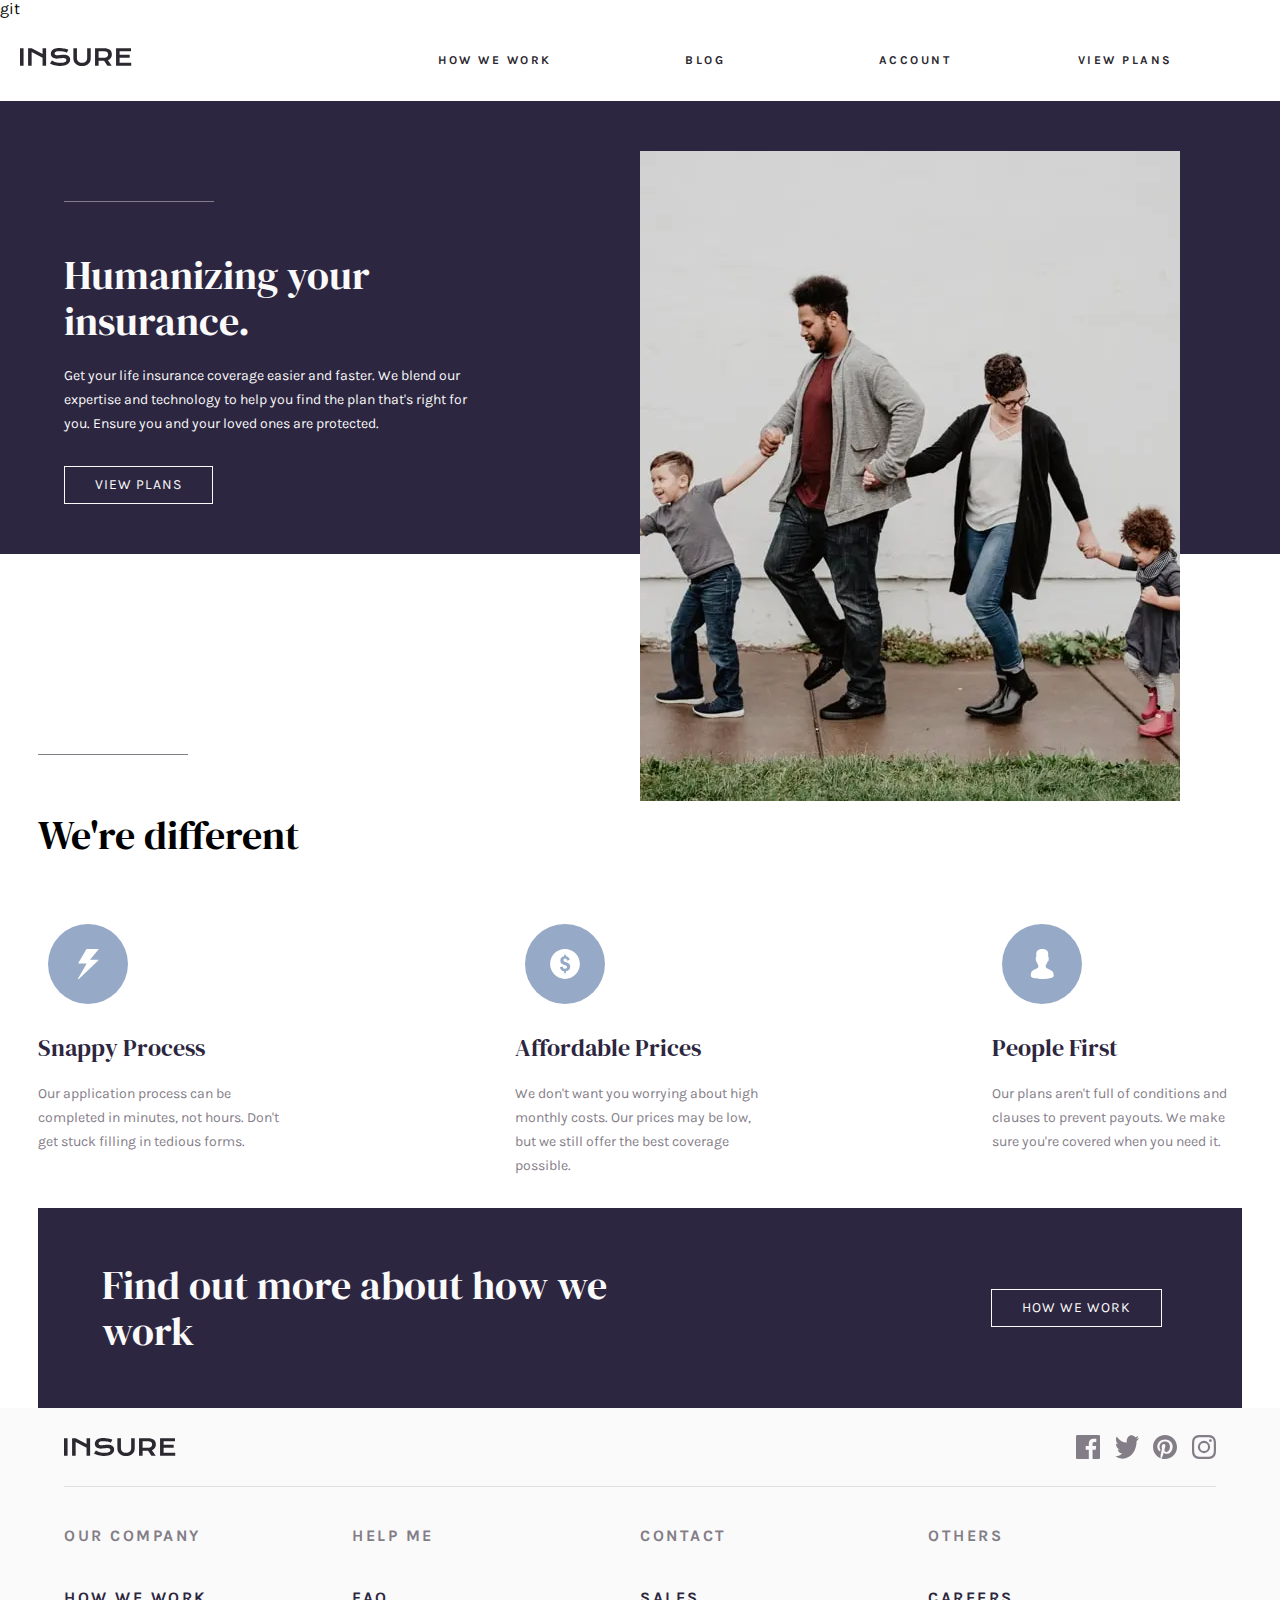
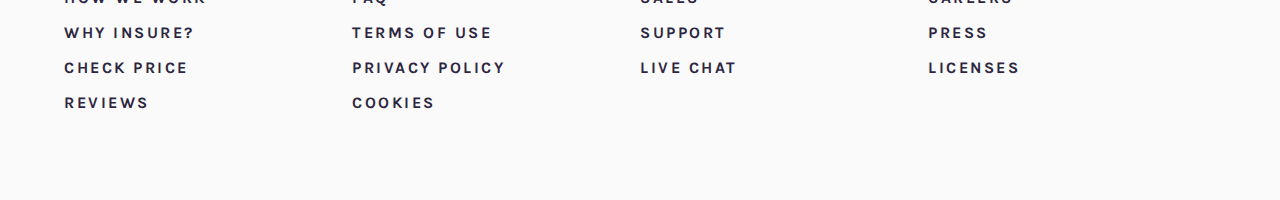
<file: index.html>
<!DOCTYPE html>
<html lang="en">
  <head>
    <meta charset="UTF-8" />
    <meta http-equiv="X-UA-Compatible" content="IE=edge" />
    <meta name="viewport" content="width=device-width, initial-scale=1.0" />
    <title>Document</title>
    <link rel="preconnect" href="https://fonts.googleapis.com" />
    <link rel="preconnect" href="https://fonts.gstatic.com" crossorigin />
    git
    <link
      href="https://fonts.googleapis.com/css2?family=DM+Serif+Display&display=swap"
      rel="stylesheet"
    />
    <link
      href="https://fonts.googleapis.com/css2?family=Karla&display=swap"
      rel="stylesheet"
    />
    <link rel="stylesheet" href="/css/styles.css" />
  </head>
  <body>
    <header class="header__block">
      <nav class="nav collapsible">
        <a class="brand" href="/"> <img src="/images/logo.svg" alt="" /></a>
        <img
          id="navobject"
          class="nav__object"
          src="/images/icon-hamburger.svg"
          alt=""
          onclick="chngimg()"
        />
        <ul class="list collapsible__content nav__list">
          <li class="nav__item"><a href="#">HOW WE WORK</a></li>
          <li class="nav__item"><a href="#">BLOG</a></li>
          <li class="nav__item"><a href="#">ACCOUNT</a></li>
          <li class="nav__item"><a href="#">VIEW PLANS</a></li>

          <img
            class="nav__img"
            src="/images/bg-pattern-mobile-nav.svg"
            alt=""
          />
        </ul>
      </nav>
    </header>
    <section class="hero__block">
      <img class="hero__image" />
      <div class="banner banner--top">
        <div class="banner__content">
          <div class="line"></div>
          <h1 class="banner__title">Humanizing your insurance.</h1>
          <p class="banner__text">
            Get your life insurance coverage easier and faster. We blend our
            expertise and technology to help you find the plan that's right for
            you. Ensure you and your loved ones are protected.
          </p>
          <button class="btn">VIEW PLANS</button>
        </div>
      </div>
    </section>

    <section class="content__block">
      <header class="content__header">
        <div class="line"></div>
        <h1>We're different</h1>
      </header>
      <div class="points">
        <div class="main-point">
          <img
            class="icon--standard"
            src="/images/icon-snappy-process.svg"
            alt=""
          />
          <h2 class="main-point__title">Snappy Process</h2>
          <p class="main-point__content">
            Our application process can be completed in minutes, not hours.
            Don't get stuck filling in tedious forms.
          </p>
        </div>
        <div class="main-point">
          <img
            class="icon--standard"
            src="/images/icon-affordable-prices.svg"
            alt=""
          />
          <h2 class="main-point__title">Affordable Prices</h2>
          <p class="main-point__content">
            We don't want you worrying about high monthly costs. Our prices may
            be low, but we still offer the best coverage possible.
          </p>
        </div>
        <div class="main-point">
          <img
            class="icon--standard"
            src="/images/icon-people-first.svg"
            alt=""
          />
          <h2 class="main-point__title">People First</h2>
          <p class="main-point__content">
            Our plans aren't full of conditions and clauses to prevent payouts.
            We make sure you're covered when you need it.
          </p>
        </div>
      </div>

      <div class="banner banner--bottom">
        <div class="banner__content">
          <h1 class="banner__title">Find out more about how we work</h1>
          <button class="btn">HOW WE WORK</button>
        </div>
      </div>
    </section>
    <section class="footer">
      <section class="footer__content">
        <section class="footer__header">
          <img class="brand" src="/images/logo.svg" alt="" />
          <div class="social-media__links">
            <img src="/images/icon-facebook.svg" alt="" />
            <img src="/images/icon-twitter.svg" alt="" />
            <img src="/images/icon-pinterest.svg" alt="" />
            <img src="/images/icon-instagram.svg" alt="" />
          </div>
        </section>
        <div class="footer__line"></div>
        <section class="footer__body">
          <ul class="list">
            <li class="list__header">OUR COMPANY</li>
            <li class="list__item"><a href="#">HOW WE WORK</a></li>
            <li class="list__item"><a href="#">WHY INSURE?</a></li>
            <li class="list__item"><a href="#">CHECK PRICE</a></li>
            <li class="list__item"><a href="#">REVIEWS</a></li>
          </ul>
          <ul class="list">
            <li class="list__header">HELP ME</li>
            <li class="list__item"><a href="#">FAQ</a></li>
            <li class="list__item"><a href="#">TERMS OF USE</a></li>
            <li class="list__item"><a href="#">PRIVACY POLICY</a></li>
            <li class="list__item"><a href="#">COOKIES</a></li>
          </ul>
          <ul class="list">
            <li class="list__header">CONTACT</li>
            <li class="list__item"><a href="#">SALES</a></li>
            <li class="list__item"><a href="#">SUPPORT</a></li>
            <li class="list__item"><a href="#">LIVE CHAT</a></li>
          </ul>
          <ul class="list">
            <li class="list__header">OTHERS</li>
            <li class="list__item"><a href="#">CAREERS</a></li>
            <li class="list__item"><a href="#">PRESS</a></li>
            <li class="list__item"><a href="#">LICENSES</a></li>
          </ul>
        </section>
      </section>
    </section>

    <script src="/js/main.js"></script>
  </body>
</html>
</file>
<file: css/styles.css>
@import url(./normalize.css);

@font-face {
  font-family: "butlerbold";
  src: url("/css/fonts/butler/butler_bold-webfont.woff2") format("woff2"),
    url("/css/fonts/butler/butler_bold-webfont.woff") format("woff");
  font-weight: normal;
  font-style: normal;
}

/* Color Palette */
:root {
  --color-primary: hsl(256, 26%, 20%);
  --color-primarytwo: hsl(216, 30%, 68%);
  --color-neutral: hsl(270, 9%, 17%);
  --color-neutraltwo: hsl(273, 4%, 51%);
  --color-white: hsl(0, 0%, 98%);
  --color-line: hsl(0, 0%, 87.5%);
  --mobile-max-width: 375px;
}

/* Typography */

*,
*::after,
*::before {
  box-sizing: border-box;
}

html {
  font-size: 62.5%;
}

h1,
h2,
h3,
h4,
h5,
h6 {
  font-family: "DM Serif Display", serif;
  font-weight: 400;
}

p {
  font-size: 1.4rem;
  line-height: 2.4rem;
}
body {
  font-family: "Karla", sans-serif;
  font-size: 1.6rem;
}

h1 {
  font-size: 4rem;
}

/* Collapsible */
.collapsible__content {
  max-height: 0;
  overflow: hidden;
  opacity: 0;
  transition: all 0.3s;
}

.collapsible--expanded .collapsible__content {
  max-height: 100vh;
  opacity: 1;
}

/* Icon Images */
.icon--standard {
  width: 8rem;
  height: 8rem;
  margin: 1rem;
}

/* Lists */
.list {
  list-style: none;
  padding-left: 0;
}
/* brand */
.brand {
  margin: 3rem 2rem 3rem 2rem;
}
/* Navigation */
.header__block {
  display: flex;
  flex-direction: row;
  justify-content: center;
}

.nav {
  display: flex;
  flex-direction: row;
  justify-content: space-between;
  align-items: center;
  flex-wrap: wrap;
  max-width: var(--mobile-max-width);
}

.nav__object {
  padding: 2rem;
}

.nav__list {
  background: var(--color-neutral);
  width: 100%;
  margin: 0;
  text-decoration: none;
  display: flex;
  flex-direction: column;
  align-items: center;
  letter-spacing: 0.25rem;
}

.nav__item {
  display: inline-block;
  align-items: center;
  width: 25rem;
  padding: 1.5rem;
  margin: 0.5rem;
  text-align: center;
  border: 1px solid rgba(0, 0, 0, 0);
}

.nav__item:hover {
  border: 1px solid var(--color-white);
  padding: 1.5rem - 1px;
  margin: 0.5rem - 1px;
}

.nav__item > a {
  color: var(--color-white);
  font-weight: bold;
  text-decoration: none;
}

.nav__img {
  margin-top: 4rem;
  stroke: #96a9c6;
}

@media screen and (min-width: 768px) {
  .header__block {
    display: block;
  }

  .nav {
    flex-wrap: nowrap;
    flex-direction: space-between;
    max-width: unset;
  }

  .nav__object {
    display: none;
  }
  .nav__img {
    width: 0;
    height: 0;
  }
  .nav__list {
    max-height: 100vh;
    background: #fff;
    opacity: 1;
    display: flex;
    width: auto;
    flex-direction: row;
    margin: 0 5rem 0 5rem;
  }

  .nav__item {
    padding: 1rem;
    vertical-align: center;
    max-width: 20rem;
  }

  .nav__item:hover {
    border: 1px solid var(--color-neutraltwo);
    background: var(--color-neutral);
    color: var(--color-white);
  }

  .nav__item:hover > a {
    color: var(--color-white);
  }

  .nav__item > a {
    color: var(--color-neutral);
    font-size: 1.2rem;
    width: 100%;
    height: 100%;
    white-space: nowrap;
  }
}

/* points */

.points {
  display: flex;
  flex-direction: column;
  align-items: center;
  max-width: var(--mobile-max-width);
}

.main-point {
  display: flex;
  flex-direction: column;
  align-items: center;
  width: 25rem;
  margin: 3rem 0 3rem 0;
}

.main-point__title {
  color: var(--color-primary);
  text-align: center;
}

.main-point__content {
  color: var(--color-neutraltwo);
  text-align: center;
  margin: 0;
}

@media screen and (min-width: 768px) {
  .points {
    display: flex;
    flex-direction: row;
    align-items: flex-start;
    justify-content: space-between;
    max-width: unset;
  }

  .main-point {
    display: flex;
    flex-direction: column;
    align-items: flex-start;
    width: 25rem;
    margin: 3rem 0 3rem 0;
  }
  .main-point__title {
    text-align: left;
  }

  .main-point__content {
    text-align: left;
  }
}

/* buttons */
.btn {
  background: var(--color-primary);
  color: var(--color-white);
  border: 1px solid var(--color-white);
  font-size: 1.4rem;
  font-family: "Karla", sans-serif;
  padding: 1rem 3rem 1rem 3rem;
  letter-spacing: 1px;
}

.btn:hover {
  background: var(--color-white);
  color: var(--color-primary);
  border: 1px solid var(--color-primary);
  cursor: pointer;
}

/* banner */
.banner {
  background: var(--color-primary);
}

.banner--top {
  max-width: var(--mobile-max-width);
  min-height: 375px;
}

.banner--bottom {
  max-width: 300px;
  min-height: 300px;
}

.banner__content {
  display: flex;
  flex-direction: column;
  align-items: center;
}

.banner__title {
  color: var(--color-white);
  text-align: center;
  margin: 2rem 3rem 2rem 3rem;
}
.banner__text {
  color: var(--color-white);
  text-align: center;
  margin: 0 3rem 3rem 3rem;
}

.banner--top .btn {
  margin-bottom: 5rem;
}

.banner--bottom .btn {
  margin: 0 0 3rem 0;
}

@media screen and (min-width: 768px) {
  .banner--top {
    max-width: none;
    min-height: unset;
    width: 100%;
  }

  .banner--bottom {
    display: flex;
    flex-direction: column;
    justify-content: center;
    max-width: none;
    min-height: 200px;
  }

  .banner__text {
    text-align: left;
    margin: 0 3rem 3rem 5vw;
  }

  .banner--top .banner__content {
    align-items: flex-start;
    max-width: 40vw;
  }

  .banner--bottom .banner__content {
    flex-direction: row;
    justify-content: space-between;
    align-items: center;
  }

  .banner--bottom .banner__title {
    max-width: 40vw;
  }

  .banner__title {
    color: var(--color-white);
    text-align: left;
    margin: 2rem 3rem 2rem 5vw;
  }
  .banner--top .btn {
    margin: 0 0 5rem 5vw;
  }

  .banner--bottom .btn {
    margin: 0 8rem 0 0;
  }
}

/* socialmedia */

.social-media__links {
  display: flex;
  flex-direction: row;
  justify-content: space-between;
  width: 140px;
  margin-bottom: 3rem;
}

.social-media__icons {
  fill: #837d88;
}

.social-media__icons:hover {
  fill: yellow;
  cursor: pointer;
}

/* footer */

.footer {
  display: flex;
  flex-direction: column;
  align-items: center;
}

.footer__content {
  display: flex;
  flex-direction: column;
  align-items: center;
  background: var(--color-white);
  width: 375px;
}
.footer__header {
  display: flex;
  flex-direction: column;
  align-items: center;
}

.footer__line {
  width: 80%;
  border-bottom: 1px solid var(--color-line);
  margin: 0 0 1rem 0;
}

.footer__body {
  padding: 0 0 8rem 0;
}

.footer__body .list {
  width: 100%;
  margin: 3rem 0 0 0;
  display: flex;
  flex-direction: column;
  align-items: center;
  letter-spacing: 0.25rem;
  white-space: nowrap;
}

.footer__body .list > .list__header {
  color: var(--color-neutraltwo);
  text-decoration: none;
  font-weight: 700;
  margin-bottom: 3.5rem;
}
.footer__body .list > .list__item > a {
  color: var(--color-primary);
  text-decoration: none;
  font-weight: 700;
  line-height: 3.5rem;
}

@media screen and (min-width: 768px) {
  .footer {
    background: var(--color-white);
    padding: 0 5vw 0 5vw;
    display: block;
    max-width: none;
  }

  .footer__content {
    display: block;
    width: unset;
  }

  .footer__header {
    flex-direction: row;
    justify-content: space-between;
  }

  .footer__header .brand {
    margin-left: 0;
  }
  .footer__header .social-media__links {
    margin: 0;
  }

  .footer__line {
    width: 100%;
  }
  .footer__body {
    display: flex;
    flex-direction: row;
  }

  .footer__body .list {
    align-items: flex-start;
  }

  .footer__body .list > .list__item:hover > a {
    text-decoration: underline;
  }
}

/* Hero Block */
.hero__block {
  display: flex;
  flex-direction: column;
  align-items: center;
}

.hero__image {
  content: url("/images/image-intro-mobile.webp");
}

.hero__btn {
  margin-bottom: 8rem;
}

.hero__block .line {
  width: 150px;
  border-bottom: 1px solid var(--color-neutraltwo);
  margin: 10rem 0 3rem 5vw;
}

@media screen and (min-width: 768px) and (max-width: 1023px) {
  .hero__block {
    display: flex;
    flex-direction: column;
    align-items: center;
    position: relative;
  }

  .hero__image {
    position: absolute;
    top: 5rem;
    left: 50vw;
  }
}

@media screen and (min-width: 1024px) {
  .hero__block {
    display: flex;
    flex-direction: column;
    align-items: center;
    position: relative;
  }

  .hero__image {
    content: url("/images/image-intro-desktop.webp");
    position: absolute;
    top: 5rem;
    left: 50vw;
  }
}

/* Content Block */

.content__block {
  margin: 0 3vw 0 3vw;
  display: flex;
  flex-direction: column;
  align-items: center;
}

.content__block .content__header {
  margin: 10rem 0 0 0;
  display: flex;
  flex-direction: column;
  align-items: center;
  white-space: nowrap;
  max-width: var(--mobile-max-width);
}

.content__block .line {
  width: 150px;
  border-bottom: 1px solid var(--color-neutraltwo);
  margin: 10rem 0 3rem 0;
}

@media screen and (min-width: 768px) {
  .content__block {
    display: block;
  }
  .content__block .content__header {
    align-items: flex-start;
    max-width: unset;
  }

  .content__block .line {
    width: 150px;
    border-bottom: 1px solid var(--color-neutraltwo);
    margin: 10rem 0 3rem 0;
  }
}

/* Full Block */
.full__block {
  display: flex;
  flex-direction: column;
  align-items: center;
}

@media screen and (min-width: 768px) {
  .full__block {
    display: block;
  }
}
</file>
